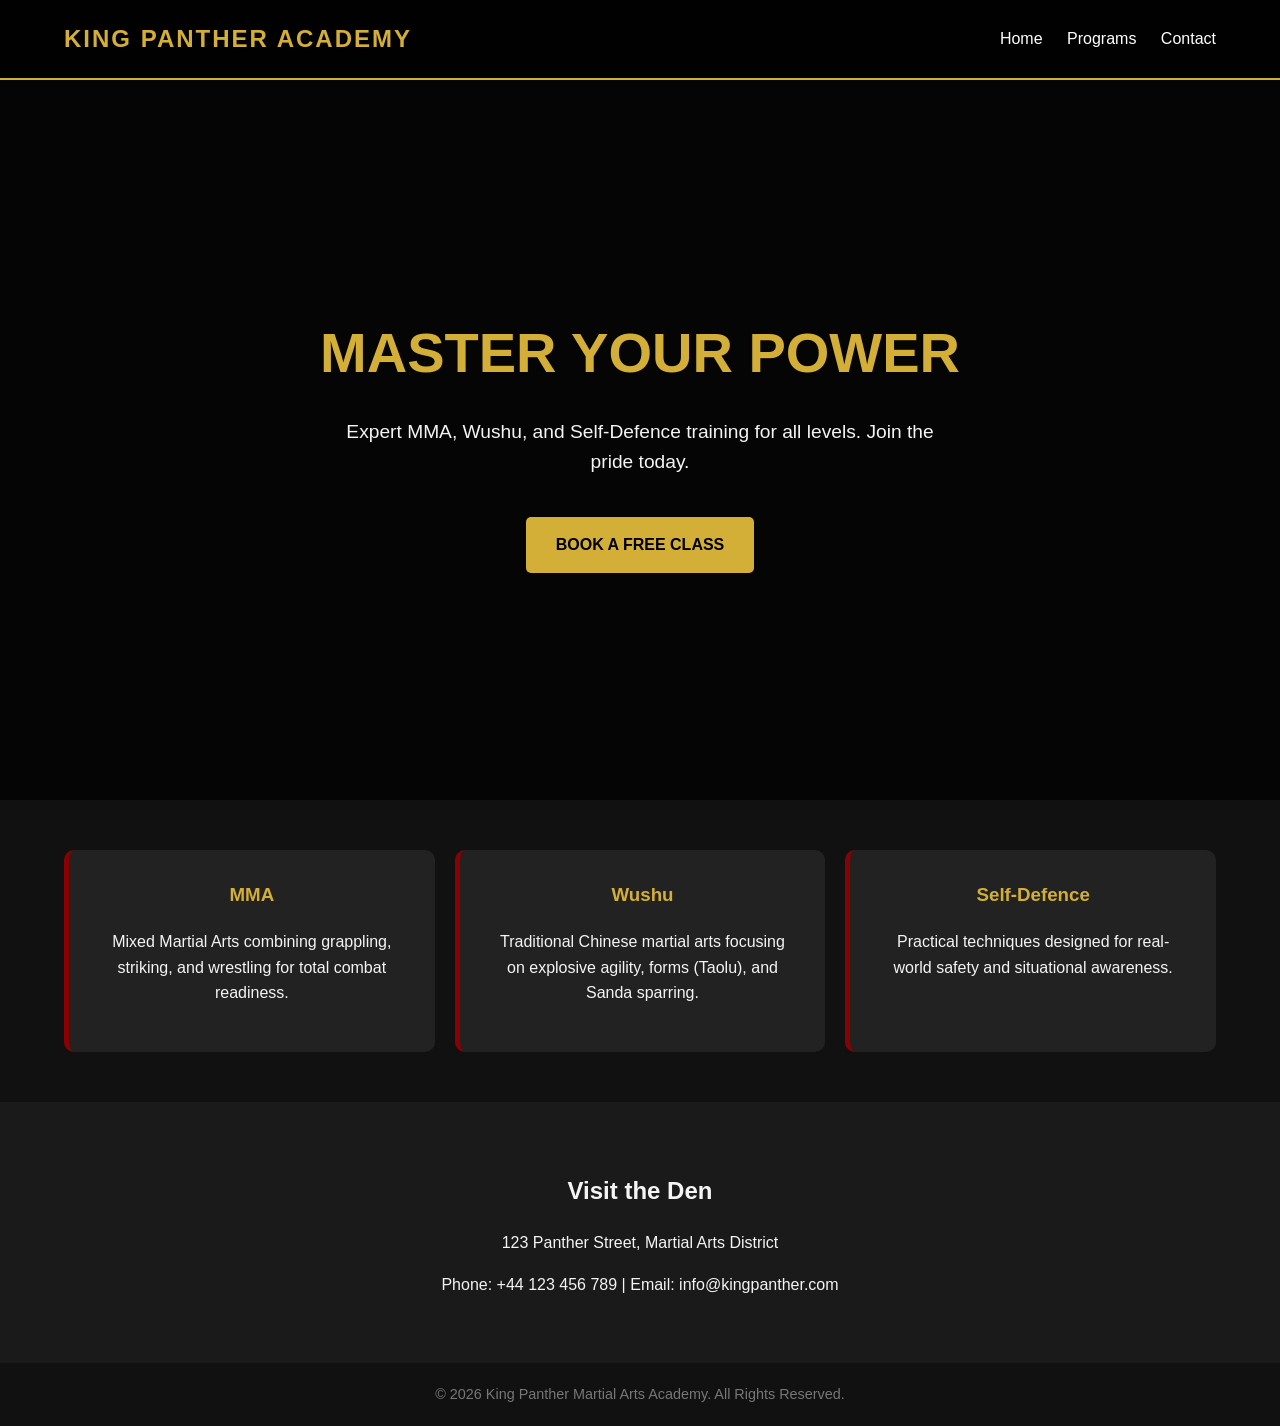
<file: index.html>
<!DOCTYPE html>
<html lang="en">
<head>
    <meta charset="UTF-8">
    <meta name="viewport" content="width=device-width, initial-scale=1.0">
    <title>King Panther Martial Arts Academy</title>
    <style>
        /* CSS STYLES */
        :root {
            --gold: #D4AF37;
            --dark: #111;
            --red: #8B0000;
            --white: #f4f4f4;
        }

        body {
            font-family: 'Segoe UI', Tahoma, Geneva, Verdana, sans-serif;
            margin: 0;
            background-color: var(--dark);
            color: var(--white);
            line-height: 1.6;
        }

        header {
            background: rgba(0,0,0,0.9);
            padding: 20px 5%;
            display: flex;
            justify-content: space-between;
            align-items: center;
            position: sticky;
            top: 0;
            z-index: 1000;
            border-bottom: 2px solid var(--gold);
        }

        .logo {
            font-size: 1.5rem;
            font-weight: bold;
            color: var(--gold);
            text-transform: uppercase;
            letter-spacing: 2px;
        }

        nav a {
            color: white;
            text-decoration: none;
            margin-left: 20px;
            font-weight: 500;
        }

        nav a:hover { color: var(--gold); }

        /* Hero Section */
        .hero {
            height: 80vh;
            display: flex;
            flex-direction: column;
            justify-content: center;
            align-items: center;
            text-align: center;
            background: linear-gradient(rgba(0,0,0,0.7), rgba(0,0,0,0.7)), url('https://images.unsplash.com/photo-1552072092-7f9b8d63efcb?auto=format&fit=crop&q=80&w=2070') center/cover;
            padding: 0 20px;
        }

        .hero h1 {
            font-size: 3.5rem;
            margin: 0;
            color: var(--gold);
            text-transform: uppercase;
        }

        .hero p { font-size: 1.2rem; max-width: 600px; }

        .btn {
            background: var(--gold);
            color: black;
            padding: 15px 30px;
            text-decoration: none;
            font-weight: bold;
            border-radius: 5px;
            margin-top: 20px;
            transition: 0.3s;
        }

        .btn:hover { background: var(--white); transform: scale(1.05); }

        /* Programs Section */
        .programs {
            padding: 50px 5%;
            display: grid;
            grid-template-columns: repeat(auto-fit, minmax(300px, 1fr));
            gap: 20px;
        }

        .card {
            background: #222;
            padding: 30px;
            border-radius: 10px;
            border-left: 5px solid var(--red);
            text-align: center;
        }

        .card h3 { color: var(--gold); margin-top: 0; }

        /* Contact Section */
        .contact {
            padding: 50px 5%;
            background: #1a1a1a;
            text-align: center;
        }

        footer {
            text-align: center;
            padding: 20px;
            font-size: 0.9rem;
            color: #777;
        }

        @media (max-width: 768px) {
            .hero h1 { font-size: 2.2rem; }
        }
    </style>
</head>
<body>

    <header>
        <div class="logo">King Panther Academy</div>
        <nav>
            <a href="#home">Home</a>
            <a href="#programs">Programs</a>
            <a href="#contact">Contact</a>
        </nav>
    </header>

    <section class="hero" id="home">
        <h1>Master Your Power</h1>
        <p>Expert MMA, Wushu, and Self-Defence training for all levels. Join the pride today.</p>
        <a href="#contact" class="btn">BOOK A FREE CLASS</a>
    </section>

    <section class="programs" id="programs">
        <div class="card">
            <h3>MMA</h3>
            <p>Mixed Martial Arts combining grappling, striking, and wrestling for total combat readiness.</p>
        </div>
        <div class="card">
            <h3>Wushu</h3>
            <p>Traditional Chinese martial arts focusing on explosive agility, forms (Taolu), and Sanda sparring.</p>
        </div>
        <div class="card">
            <h3>Self-Defence</h3>
            <p>Practical techniques designed for real-world safety and situational awareness.</p>
        </div>
    </section>

    <section class="contact" id="contact">
        <h2>Visit the Den</h2>
        <p>123 Panther Street, Martial Arts District</p>
        <p>Phone: +44 123 456 789 | Email: info@kingpanther.com</p>
    </section>

    <footer>
        &copy; 2026 King Panther Martial Arts Academy. All Rights Reserved.
    </footer>

</body>
</html>
</file>
